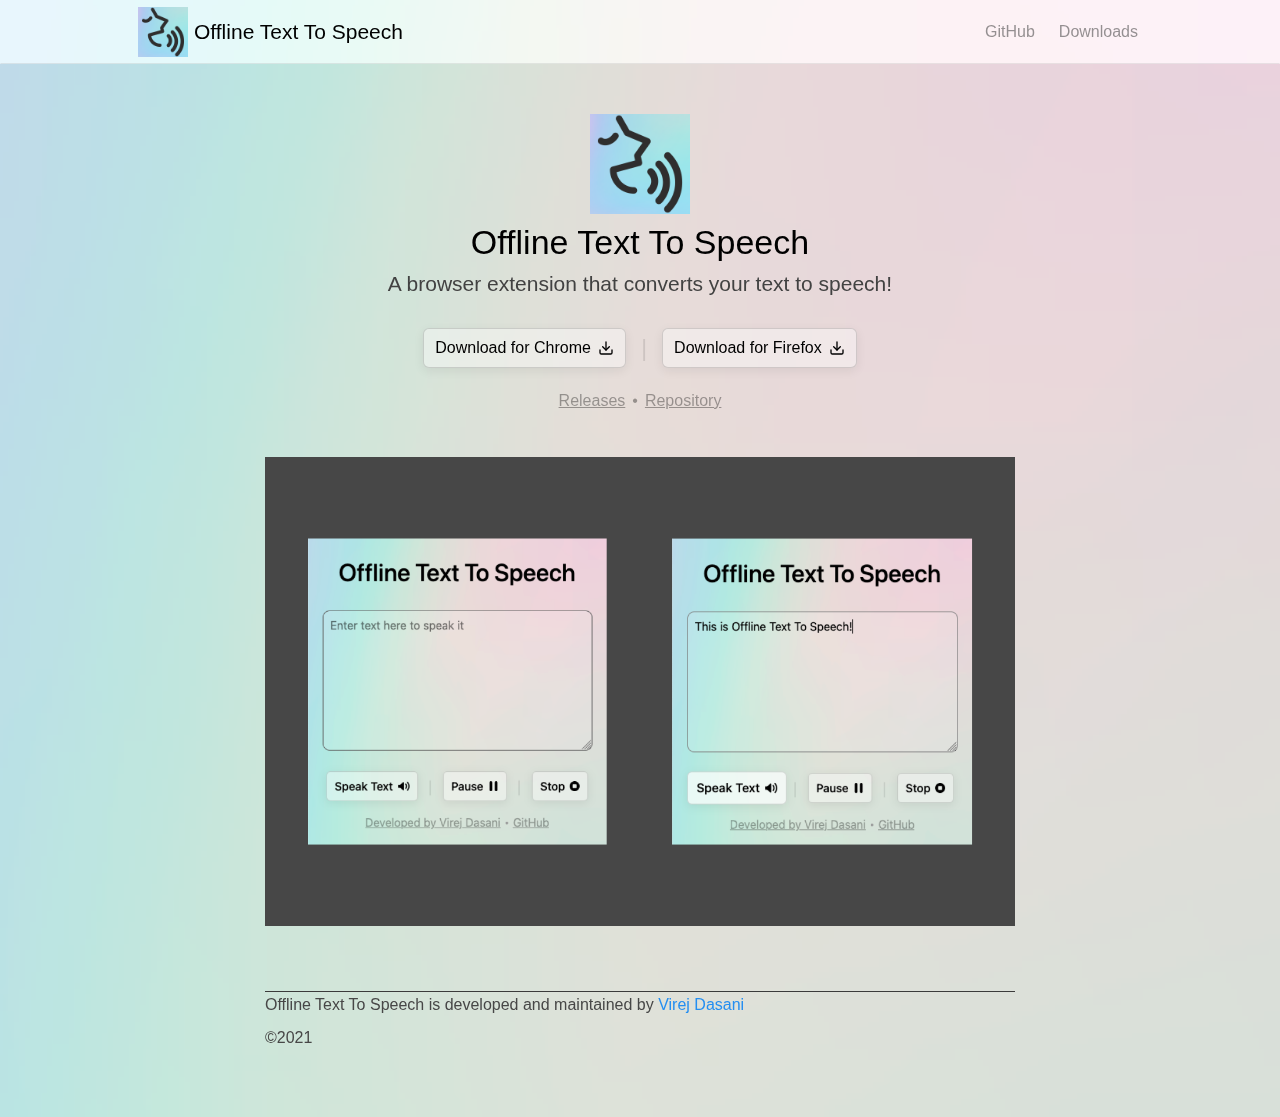
<file: docs/index.html>
<!DOCTYPE html>

<html lang="en">

<head>
  <meta charset="UTF-8">
  <meta http-equiv="X-UA-Compatible" content="IE=edge">
  <meta name="viewport" content="width=device-width, initial-scale=1.0">
  <link rel="stylesheet" href="style.css">

  <!-- Page title and Favicon -->
  <title>Offline Text To Speech</title>
  <link rel="icon" href="assets/appLogo.png" />

  <!-- Primary Meta Tags -->
  <title>Offline Text To Speech</title>
  <meta name="title" content="Offline Text To Speech">
  <meta name="description" content="Convert your text to speech!">

  <!-- Open Graph / Facebook -->
  <meta property="og:type" content="website">
  <meta property="og:url" content="https://virejdasani.github.io/OfflineTextToSpeech-Extension/">
  <meta property="og:title" content="Offline Text To Speech">
  <meta property="og:description" content="Convert your text to speech!">
  <meta property="og:image" content="https://virejdasani.github.io/OfflineTextToSpeech-Extension/assets/appLogo.png">

  <!-- Twitter -->
  <meta property="twitter:card" content="summary_large_image">
  <meta property="twitter:url" content="https://virejdasani.github.io/OfflineTextToSpeech-Extension/">
  <meta property="twitter:title" content="Offline Text To Speech">
  <meta property="twitter:description" content="Convert your text to speech!">
  <meta property="twitter:image"
    content="https://virejdasani.github.io/OfflineTextToSpeech-Extension/assets/appLogo.png">

  <!-- Scripts -->
  <script src="./scripts/smooth-scroll.js"></script>
  <script src="./scripts/smooth-scroll-commands.js"></script>

</head>

<body>

  <!-- Used to setup downloads -->
  <iframe id="invisible" style="display:none;"></iframe>

  <!-- This is the sticky bar that moves with a scroll -->
  <div id="sticky-bar">
    <div id="sticky-bar-content">
      <div class="backdrop"></div>
      <div class="foreground">
        <div id="sticky-bar-squeezer">
          <a id="sticky-bar-home" href="javascript:;" onclick="return scrollToTop();">
            <img src="./assets/appLogo.png" width="50px" height="50px">
            <h4>Offline Text To Speech</h4>
          </a>

          <div id="sticky-bar-links">

            <!-- GitHub Sticky Link -->
            <a href="https://github.com/virejdasani/OfflineTextToSpeech-Extension" target="_blank">GitHub</a>
            <div class="padding"></div>

            <!-- Download Sticky Link -->
            <a href="https://github.com/virejdasani/OfflineTextToSpeech-Extension/releases">Downloads</a>
          </div>
        </div>
      </div>
    </div>
  </div>

  <div id="main-padding">
    <!-- Contains all content including footer -->
    <div class="main">

      <!-- ----------------------------------------------------------------------- -->
      <!--                                Section 1                                -->
      <!-- ----------------------------------------------------------------------- -->
      <div id="section-1" class="section-alignment">

        <!-- Top content -->
        <img id="app-icon" src="./assets/appLogo.png">
        <h2 id="landing-header">Offline Text To Speech</h2>
        <h4 id="landing-subtitle">A browser extension that converts your text to speech!</h4>
        <div class="padding"></div>

        <!-- -------------------------- App store buttons -------------------------- -->

        <div id="app-store-buttons">
          <!-- Download button -->
          <a class="button-standard"
            href="https://chrome.google.com/webstore/detail/offline-text-to-speech/ecnibbdjecjgllmkodkjnodmblmffkkp">Download
            for Chrome<img class="icon-link" src="./assets/icons/download-icon.svg"></a>

          <p>|</p>

          <!-- Download button -->
          <a class="button-standard"
            href="https://addons.mozilla.org/en-US/firefox/addon/offline-text-to-speech/">Download for Firefox<img
              class="icon-link" src="./assets/icons/download-icon.svg"></a>
        </div>

        <!-- Indicators -->
        <div id="indicators">

          <div id="repo-links">
            <!-- Releases -->
            <a class="indicator" href="https://github.com/virejdasani/OfflineTextToSpeech-Extension/releases"
              target="_blank">Releases</a>

            <p class="indicator indicator-separator">•</p>

            <!-- Repository -->
            <a class="indicator" href="https://github.com/virejdasani/OfflineTextToSpeech-Extension"
              target="_blank">Repository</a>
          </div>

        </div>
        <div class="padding"></div>

        <div class="center-image">
          <img id="image1" src="assets/image1.png">
        </div>
      </div>

      <!-- Footer -->
      <div id="footer">

        <hr id="footer-rule" class="remove-bottom-margin">

        <!-- Contains icons, and text -->
        <div id="footer-content">

          <!-- Created by... -->
          <p class="footer-font">Offline Text To Speech is developed and maintained by <a
              href="https://virejdasani.github.io/" class="link" target="_blank">Virej Dasani</a></p>
          <!-- Copyright -->
          <p class="footer-font">©2021</p>
        </div>
      </div>

      <!-- Bottom padding -->
      <div class="padding-bottom"></div>
    </div>
  </div>

</body>

</html>
</file>
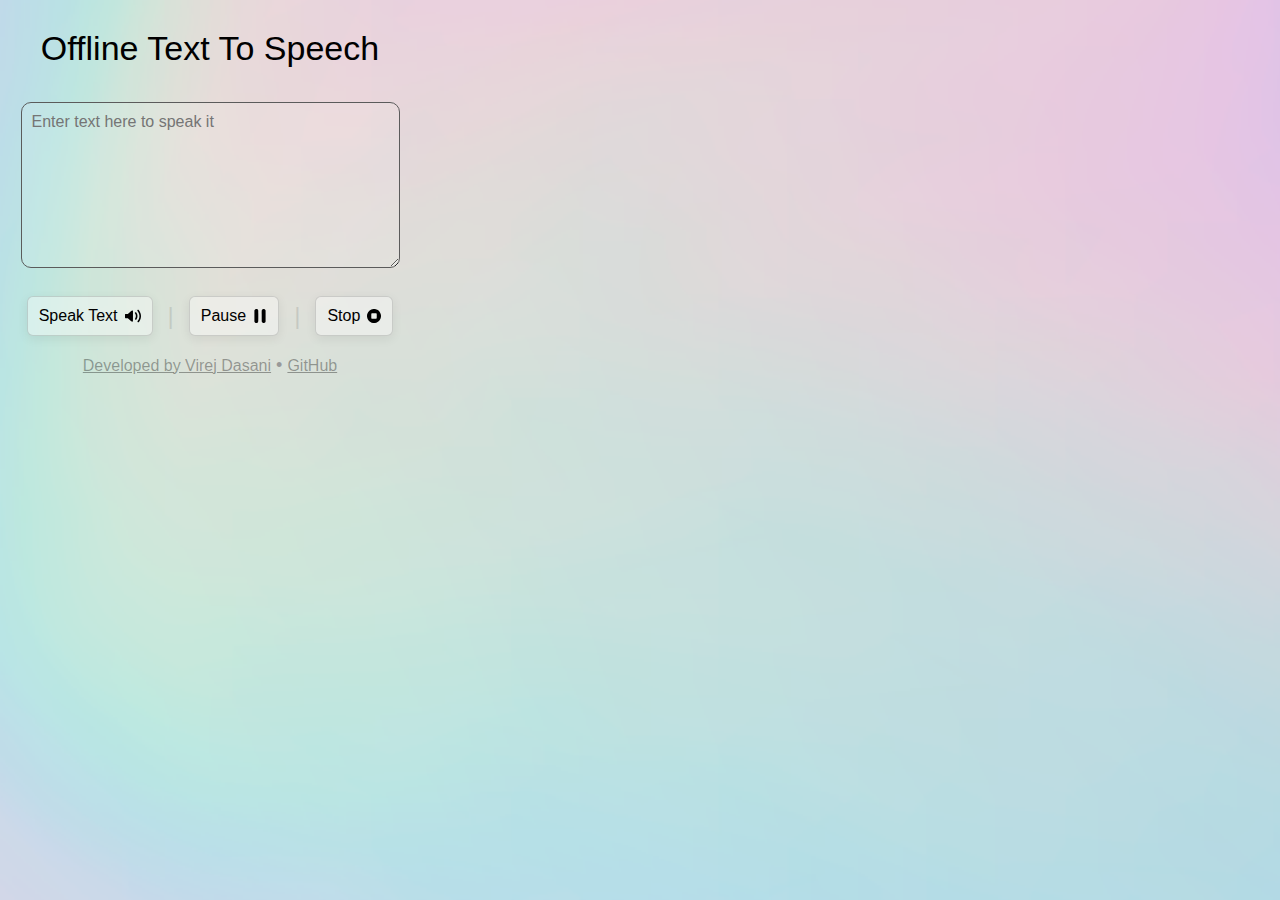
<file: OfflineTextToSpeech/chrome/popup.html>
<!DOCTYPE html>
<html lang="en">

<head>
  <meta charset="UTF-8">
  <meta http-equiv="X-UA-Compatible" content="IE=edge">
  <meta name="viewport" content="width=device-width, initial-scale=1.0">

  <link rel="icon" href="assets/icon.png" />

  <link rel="stylesheet" href="style.css">

  <title>Offline Text To Speech</title>
</head>

<body>
  <div class="main">

    <div id="section-1" class="section-alignment">

      <!-- Top content -->
      <h2 id="landing-header">Offline Text To Speech</h2>
      <div class="padding"></div>

      <textarea type="text" id="textInput" rows="8" placeholder="Enter text here to speak it"></textarea>

      <div class="padding-semi-large"></div>

      <div id="app-store-buttons">
        <button class="button-standard" id="speakInputTextButton"">Speak
          Text<img class=" icon-link" src="./assets/icons/speakIcon.svg"></button>

        <p>|</p>

        <button class="button-standard" id="pauseSpeechButton">Pause<img class="icon-link-small"
            src="./assets/icons/pauseIcon.svg"></button>

        <p>|</p>

        <button class="button-standard" id="stopSpeechButton">Stop<img class="icon-link-small"
            src="./assets/icons/stopIcon.svg"></button>
      </div>

    </div>

    <div id="indicators">

      <div id="repo-links">

        <p><a class="indicator" href="https://virejdasani.github.io" target="_blank">Developed by Virej Dasani</a> • <a
            class="indicator" href="https://github.com/virejdasani/OfflinetextToSpeech-Extension"
            target="_blank">GitHub</a></p>
      </div>

    </div>
  </div>


  <script src="popup.js"></script>
</body>

</html>
</file>
<file: docs/style.css>
/* ---------------------------------- Fonts --------------------------------- */
@import url("https://fonts.googleapis.com/css2?family=Roboto+Mono:wght@350;400&display=swap");

/* -------------------------------- Variables ------------------------------- */
:root {
  --body-font-size: 18px;
  --body-font-weight: 300;
  --header-font-weight: 500;

  --main-lateral-padding: 17px;

  --footer-color: #bbbbbb;
  --link-color: #248ef1;
  --link-underline-color: #248ef1e5;

  --small-link-color: #3f3f3f;
}

/* -------------------------------------------------------------------------- */
/*                                Global Styles                               */
/* -------------------------------------------------------------------------- */

* {
  font-family: -apple-system, BlinkMacSystemFont, "Segoe UI", Roboto, Oxygen, Ubuntu, Cantarell, "Open Sans", "Helvetica Neue", sans-serif;
}

body {
  padding-left: 0px;
  padding-right: 0px;
  margin: auto;
  background-image: url("./assets/whiteGlossBackground.png");
}

#main-padding {
  padding-left: var(--main-lateral-padding);
  padding-right: var(--main-lateral-padding);
}

.main {
  margin: auto;
  width: 100%;
}

/* -------------------------------------------------------------------------- */
/*                              Alignment Styles                              */
/* -------------------------------------------------------------------------- */

.padding {
  padding: 12px;
}

.padding-bottom {
  padding: 30px 0px;
}

/* -------------------------------------------------------------------------- */
/*                                 Font Styles                                */
/* -------------------------------------------------------------------------- */

/* The main title font */
h2 {
  font-size: 34px;
  font-weight: var(--header-font-weight);
  text-align: left;
  line-height: 125%;
  margin: auto;
}

/* Blurb header font */

/* FAQ header font */
h4 {
  font-size: 21px;
  font-weight: var(--header-font-weight);
  text-align: left;
  line-height: 125%;
  margin: auto 0;
  padding-bottom: 7px;
}

/* Body font */
p {
  font-size: 18px;
  line-height: 160%;
  margin: auto;
  font-weight: var(--body-font-weight);
}

/* --------------------------- Unique font styles --------------------------- */

#sticky-bar h4 {
  padding: 0px 0px;
  padding-left: 6px;
  color: #000000;
}

.footer-font {
  color: #474747;
  font-weight: 500 !important;
  font-size: 16px !important;
  padding-bottom: 7px;
}

/* Lists */

.remove-bottom-margin {
  margin-bottom: 0px !important;
}

/* Code styling */

/* Adjustments for an glyph character */

/* Adjustments for emoji characters */

/* -------------------------------------------------------------------------- */
/*                                 Indicators                                 */
/* -------------------------------------------------------------------------- */

#indicators {
  display: flex;
  flex-direction: row;
  padding-top: 20px;
  align-items: center;
}

#repo-links {
  display: flex;
  flex-direction: row;
  align-items: center;
}

.indicator-separator {
  padding-left: 7px;
  padding-right: 7px;
}

.indicator {
  font-size: 16px;
  color: #00000059;
  font-weight: 400;
}

#indicators a {
  text-underline-offset: 1px;
  transition: 0.2s;
}

#indicators a:hover {
  color: var(--small-link-color);
}

/* -------------------------------------------------------------------------- */
/*                         Button, Links & Icon Styles                        */
/* -------------------------------------------------------------------------- */

.icon-link {
  width: 16px;
  padding-left: 7px;
}

.link {
  color: var(--link-color);
  text-decoration: none;
  padding-bottom: 3px;

  background: linear-gradient(to right, transparent, transparent), linear-gradient(to right, var(--link-underline-color), var(--link-underline-color));
  background-size: 100% 3px, 0 3px;
  background-position: 100% 100%, 0 100%;
  background-repeat: no-repeat;
  transition: background-size 500ms;
}

.link:hover {
  background-size: 0 3px, 100% 3px;
}

.button-standard {
  display: flex;
  flex-direction: row;
  justify-content: center;
  align-items: center;

  padding: 10px;
  padding-left: 11px;
  padding-right: 11px;
  background-color: rgba(255, 255, 255, 0.4);

  border-color: rgba(0, 0, 0, 0.14);
  border-width: 1px;
  border-style: solid;
  border-radius: 6px;
  text-decoration: none;
  color: #000000;

  box-sizing: border-box;
  box-shadow: 0px 3px 11px rgba(0, 0, 0, 0.07);
  font-size: 16px;
  font-weight: var(--header-font-weight);

  transition: all 0.15s ease;
}

.button-standard:visited {
  color: inherit;
}

.button-standard:hover {
  transform: scale(1.08);
  background-color: rgba(255, 255, 255, 0.7);
}

/* -------------------------------------------------------------------------- */
/*                                 Sticky Bar                                 */
/* -------------------------------------------------------------------------- */

#sticky-bar {
  position: sticky;
  top: 0;
  left: 0;
  right: 0;
  z-index: 2;
}

#sticky-bar-content {
  position: relative;
}

#sticky-bar-home {
  display: flex;
  flex-direction: row;
  vertical-align: middle;
  text-decoration: none;
}

#sticky-bar-home:visited {
  color: inherit;
}

#sticky-bar-squeezer {
  max-width: 1000px;
  margin: auto;

  display: flex;
  flex-direction: row;
  justify-content: space-between;
  vertical-align: middle;
}

#sticky-bar-links {
  display: flex;
  flex-direction: row;
  vertical-align: middle;
}

#sticky-bar-links a {
  font-size: 16px;
  font-weight: 400;
  margin: auto;
  color: var(--small-link-color) !important;
  text-decoration: none;
  opacity: 0.55;
  transition: all 0.2s ease;
}

#sticky-bar-links a:visited {
  color: inherit;
}

#sticky-bar-links a:hover {
  opacity: 1;
}

/* -------------------------------------------------------------------------- */
/*                                Misc. Styles                                */
/* -------------------------------------------------------------------------- */

#section-1 {
  padding-top: 50px;
}

#app-store-buttons {
  display: flex;
  flex-direction: row;
  justify-content: center;
}

#app-store-buttons p {
  font-size: 24px;
  opacity: 0.1;
  line-height: 0%;
  padding: 15px;
}

.section-alignment {
  display: flex;
  justify-content: center;
  align-items: center;
  flex-direction: column;
}

#landing-header {
  text-align: center;
  padding-top: 7px;
}

#landing-subtitle {
  text-align: center;
  color: #424242;
  padding-top: 7px;
}

.main {
  max-width: 750px;
}

/* This is the sticky header */
.backdrop {
  background-color: rgba(255, 255, 255, 0.72);
  position: absolute;
  width: 100%;
  height: 100%;
  z-index: -1;
}

.foreground {
  padding: 6px 0px;
  padding-left: 10px;
  padding-right: 14px;
  z-index: 1;
  backdrop-filter: saturate(180%) blur(20px);
  -webkit-backdrop-filter: saturate(180%) blur(20px);

  border-color: transparent;
  border-bottom: rgba(128, 128, 128, 0.166);
  border-style: solid;
  border-width: 1px;
}

hr {
  margin: 65px 0px;
  border: none;
  height: 1px;
  color: #3b3b3b;
  background-color: #3b3b3b;
}

.center-image {
  width: 100%;
  display: flex;
  align-items: center;
  justify-content: center;
}

#app-icon {
  height: 100px;
  width: 100px;
}

#image1 {
  padding-top: 20px;
  width: 100%;
}

/* -------------------------------------------------------------------------- */
/*                              Responsive Styles                             */
/* -------------------------------------------------------------------------- */

/* Mobile Only */
@media only screen and (max-width: 425px) {
  body {
    background-size: 1200%;
  }

  h2 {
    font-size: 36px;
  }

  h4 {
    font-size: 24px;
  }

  p {
    font-size: 20px;
  }

  .footer-font {
    font-size: 18px !important;
  }
}

/* Mobile Design - Tablet */
@media only screen and (max-width: 999px) {
  body {
    background-size: 1200%;
  }

  /* Make sure to show the links once we're on a desktop */
  #sticky-bar-links {
    visibility: hidden;
  }

  /* Make buttons stack instead */
  #app-store-buttons {
    display: contents;
  }

  #app-store-buttons p {
    padding: 8px;
    visibility: hidden;
  }
}

/* Desktop Design */
@media only screen and (min-width: 1000px) {
  body {
    background-size: 700%;
  }

  /* Make sure to show the links once we're on a desktop */
  #sticky-bar-links {
    visibility: visible;
  }

  /* Push out the lists for better visibility */
}

/* ::-webkit-scrollbar {
  background-color: #e2e2e2;
  width: 10px !important;
}

::-webkit-scrollbar-thumb {
  background-color: #b4b4b4;
  border-radius: 6px;
  background-clip: content-box;
  min-height: 26px;
} */
</file>
<file: OfflineTextToSpeech/chrome/style.css>
@import url("https://fonts.googleapis.com/css2?family=Roboto+Mono:wght@350;400&display=swap");

:root {
  --body-font-size: 18px;
  --body-font-weight: 300;
  --header-font-weight: 500;

  --main-lateral-padding: 17px;

  --footer-color: #bbbbbb;
  --link-color: #248ef1;
  --link-underline-color: #248ef1e5;

  --small-link-color: #3f3f3f;
}

* {
  font-family: -apple-system, BlinkMacSystemFont, "Segoe UI", Roboto, Oxygen, Ubuntu, Cantarell, "Open Sans", "Helvetica Neue", sans-serif;
}

html,
body {
  width: 420px;
}

body {
  padding-left: 0px;
  padding-right: 0px;
  margin: auto;
  background-image: url("./assets/whiteGlossBackground.png");
}

.main {
  margin: auto;
  width: 100%;
}

.padding {
  padding: 12px;
}

.padding-semi-large {
  padding: 14px 0px;
}

h2 {
  font-size: 34px;
  font-weight: var(--header-font-weight);
  text-align: left;
  line-height: 125%;
  margin: auto;
}

p {
  font-size: 18px;
  line-height: 160%;
  margin: auto;
  font-weight: var(--body-font-weight);
}

#indicators {
  padding-top: 15px;
  padding-bottom: 20px;
  text-align: center;
  color: #999;
}

#repo-links {
  display: flex;
  flex-direction: row;
  align-items: center;
}

.indicator-separator {
  padding-left: 7px;
  padding-right: 7px;
}

.indicator {
  font-size: 16px;
  color: #00000059;
  font-weight: 400;
}

#indicators a {
  text-underline-offset: 1px;
  transition: 0.2s;
}

#indicators a:hover {
  color: var(--small-link-color);
}

.icon-link {
  width: 16px;
  padding-left: 7px;
}

.icon-link-small {
  width: 14px;
  padding-left: 7px;
}

.link {
  color: var(--link-color);
  text-decoration: none;
  padding-bottom: 3px;

  background: linear-gradient(to right, transparent, transparent), linear-gradient(to right, var(--link-underline-color), var(--link-underline-color));
  background-size: 100% 3px, 0 3px;
  background-position: 100% 100%, 0 100%;
  background-repeat: no-repeat;
  transition: background-size 500ms;
}

.link:hover {
  background-size: 0 3px, 100% 3px;
}

.button-standard {
  display: flex;
  flex-direction: row;
  justify-content: center;
  align-items: center;

  padding: 10px;
  padding-left: 11px;
  padding-right: 11px;
  background-color: rgba(255, 255, 255, 0.4);

  border-color: rgba(0, 0, 0, 0.14);
  border-width: 1px;
  border-style: solid;
  border-radius: 6px;
  text-decoration: none;
  color: #000000;

  box-sizing: border-box;
  box-shadow: 0px 3px 11px rgba(0, 0, 0, 0.07);
  font-size: 16px;
  font-weight: var(--header-font-weight);

  transition: all 0.15s ease;
}

.button-standard:visited {
  color: inherit;
}

.button-standard:hover {
  transform: scale(1.08);
  background-color: rgba(255, 255, 255, 0.7);
}

#section-1 {
  padding-top: 20px;
}

#app-store-buttons {
  display: flex;
  flex-direction: row;
  justify-content: center;
}

#app-store-buttons p {
  font-size: 24px;
  opacity: 0.1;
  line-height: 0%;
  padding: 15px;
}

.section-alignment {
  display: flex;
  justify-content: center;
  align-items: center;
  flex-direction: column;
}

#landing-header {
  text-align: center;
  padding-top: 7px;
}

.main {
  max-width: 750px;
}

/* Mobile Only */
@media only screen and (max-width: 425px) {
  body {
    background-size: 1200%;
  }

  h2 {
    font-size: 36px;
  }

  p {
    font-size: 20px;
  }
}

/* Mobile Design - Tablet */
@media only screen and (max-width: 999px) {
  body {
    background-size: 1200%;
  }

  #app-store-buttons p {
    padding: 8px;
    visibility: hidden;
  }
}

/* Desktop Design */
@media only screen and (min-width: 1000px) {
  body {
    background-size: 700%;
  }
}

textarea {
  padding: 10px;
  border-radius: 10px;
  background-color: rgba(255, 255, 255, 0.1);
  width: 85%;
  max-width: 390px;
  font-size: 16px;
  margin-top: 8px;
}

.optionsDiv {
  position: relative;
  /*Don't really need this just for demo styling*/

  float: left;
  min-width: 200px;
  margin-top: 20px;
  margin-left: 10px;
  margin-right: 10px;
}

.optionsDiv:after {
  content: '<>';
  font: 17px "Consolas", monospace;
  color: #333;
  -webkit-transform: rotate(90deg);
  -moz-transform: rotate(90deg);
  -ms-transform: rotate(90deg);
  transform: rotate(90deg);
  right: 11px;
  top: 14px;
  padding: 0 0 2px;
  border-bottom: 1px solid #999;
  position: absolute;
  pointer-events: none;
}

.optionsDiv select {
  -webkit-appearance: none;
  -moz-appearance: none;
  appearance: none;
  display: block;
  width: 100%;
  max-width: 320px;
  height: 40px;
  float: right;
  margin: 5px 0px;
  padding: 0px 24px;
  font-size: 16px;
  line-height: 1.75;
  color: #333;
  background-color: rgba(255, 255, 255, 0.3);
  background-image: none;
  border: 1px solid #cccccc;
  -ms-word-break: normal;
  word-break: normal;
  border-radius: 6px;
}

#dropdowns {
  margin: 10px;
}

/* This it the input field when it does not have focus */
textarea[type=text] {
  outline: none;
  box-shadow: none;
  border: solid 1px rgb(91, 91, 91);
}

/* This is for the highlighted color when the input field is in focus */
textarea[type=text]:focus {
  outline: none;
  box-shadow: none;
  border: solid 1px rgb(125, 125, 125);
}

/* This it the input field when it does not have focus */
select {
  outline: none;
  box-shadow: none;
  border: solid 1px rgb(91, 91, 91);
}

/* This is for the highlighted color when the input field is in focus */
select:focus {
  outline: none;
  box-shadow: none;
  border: solid 1px rgb(125, 125, 125);
}

::-webkit-scrollbar {
  background-color: rgba(255, 255, 255, 0.4);
  width: 10px !important;
  border-radius: 10px;
}
</file>
